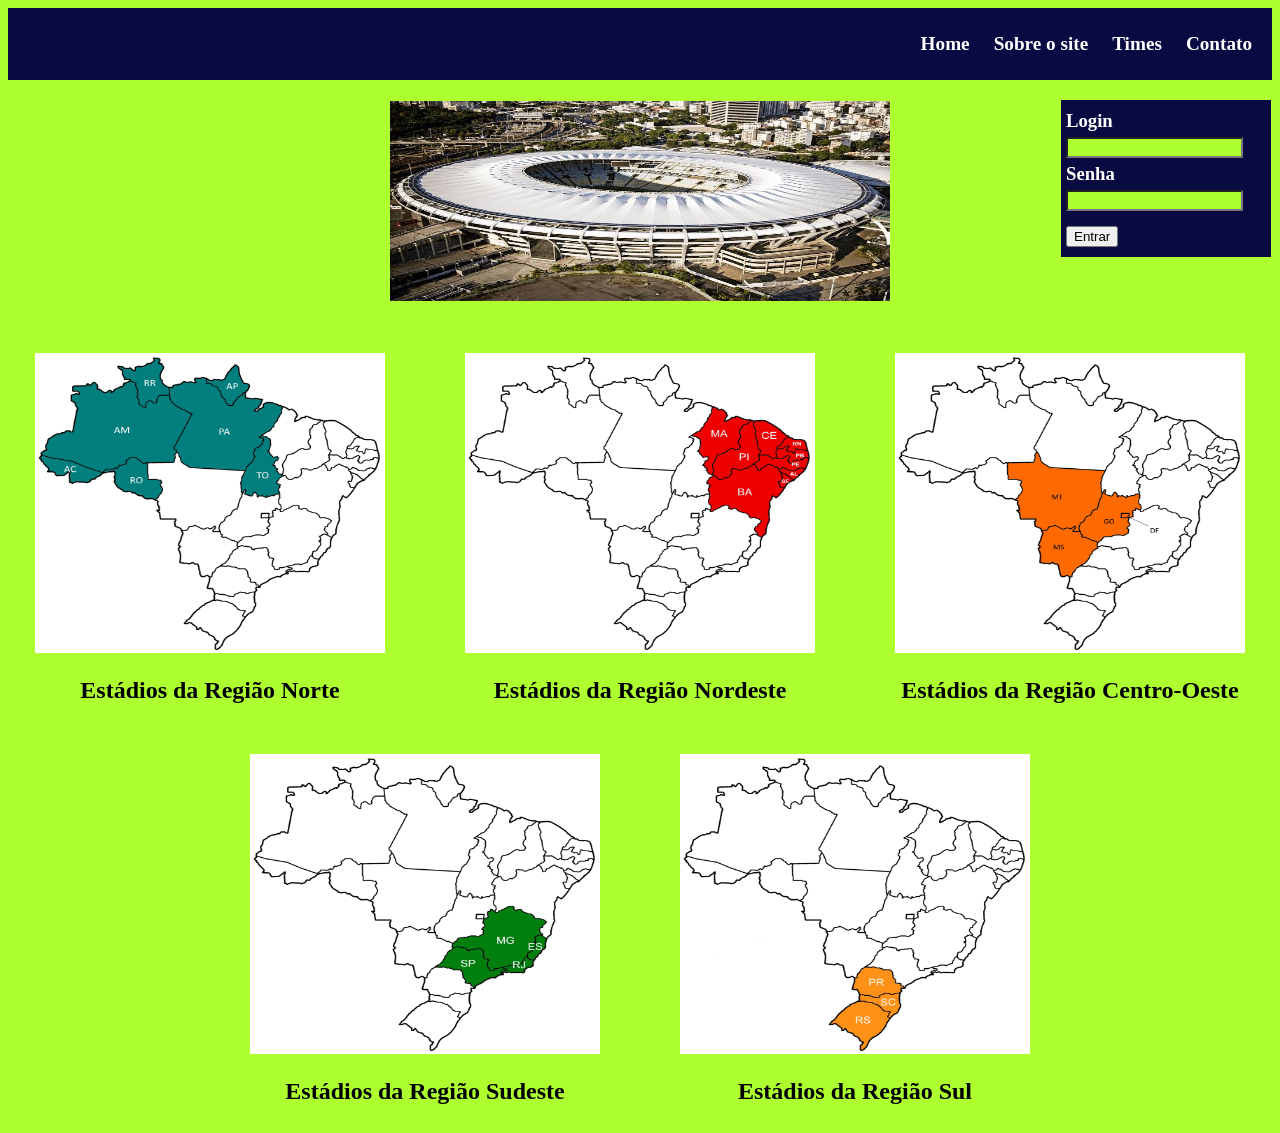
<file: public/index.html>
<!DOCTYPE html>
<html lang="en">
<head>
    <meta charset="UTF-8">
    <meta name="viewport" content="width=device-width, initial-scale=1.0">
    <title>Site</title>
    <link rel="stylesheet" href="style.css">
</head>
<body>
    <div class="container">
    <header>
        <nav class = "menu">
            <ul>
                <li><a href="index.html">Home</a></li>
                <li><a href="sobre.html">Sobre o site</a></li>
                <li><a href="times.html">Times</a></li>
                <li><a href="contato.html">Contato</a></li>
            </ul>
        </nav>
    </header>
    </div>


    <main>
        <h1 class="imagem_principal">
            <img src="Estadio-Maracana.jpg" alt="Imagem de destaque">
        </h1>

        <div class="regioesNNCO">
        <article class="regioescima">
            <img src="Região Norte.jpg" alt="Imagem destaque" >
            <h2 class="titulocima">
                Estádios da Região Norte
            </h2>
        </article>

        <article class="regioescima">
            <img src="Região Nordeste.jpg" alt="Imagem destaque" >
            <h2 class="titulocima">
                Estádios da Região Nordeste
            </h2>
        </article>

        <article class="regioescima">
            <img src="Região Centro-Oeste.jpg" alt="Imagem destaque" >
            <h2 class="titulocima">
                Estádios da Região Centro-Oeste 
            </h2>
        </article>
        </div>

        <div class="regioesSS">
        <article class="regioesbaixo">
            <img src="Região Sudeste.jpg" alt="Imagem destaque" height="100px">
            <h2 class="titulosudeste">
                Estádios da Região Sudeste
            </h2>
        </article>

        <article class="regioesbaixo">
            <img src="Região Sul.jpg" alt="Imagem destaque" height="100px">
            <h2 class="titulosul">
                Estádios da Região Sul
            </h2>
        </article>
        </div>

    </main>


    <aside>
        <div class="caixa-login">
            <h3 class="titulo">
                Login
            </h3>
            <input type="text" class="login">
            <h3 class="titulo">
                Senha
            </h3>
            <input type="password" class="Senha">
            <h4 class="botao">
            <button>Entrar</button>
            </h4>
        </div>
    </aside>
</body>
</html>
</file>
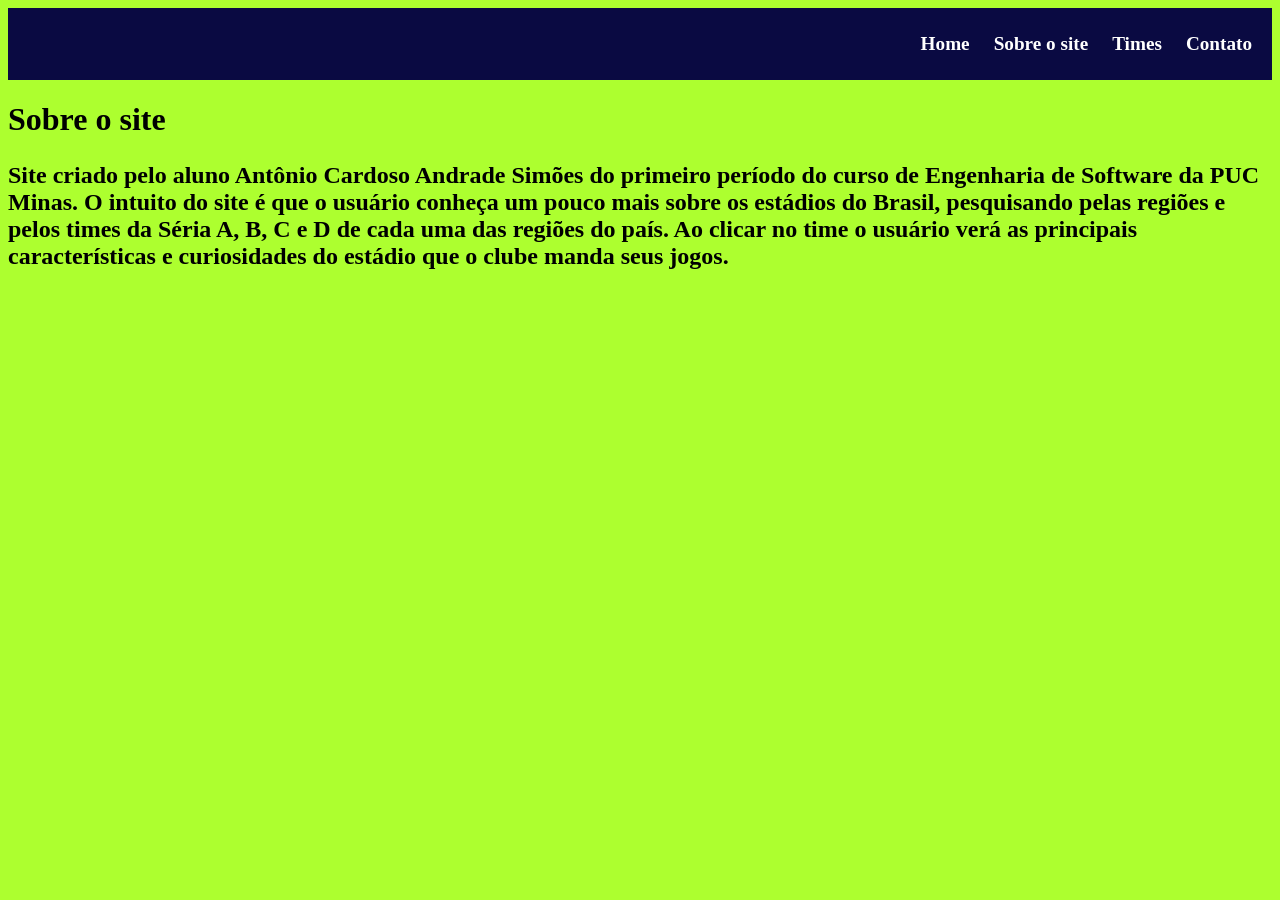
<file: public/sobre.html>
<!DOCTYPE html>
<html lang="en">
<head>
    <meta charset="UTF-8">
    <meta name="viewport" content="width=device-width, initial-scale=1.0">
    <title>Sobre</title>
    <link rel="stylesheet" href="style.css">
</head>
<body>
    <div class="container">
    <header>
        <nav class = "menu">
            <ul>
                <li><a href="index.html">Home</a></li>
                <li><a href="sobre.html">Sobre o site</a></li>
                <li><a href="times.html">Times</a></li>
                <li><a href="contato.html">Contato</a></li>
            </ul>
        </nav>
    </header>
    </div>

    <main>
        <h1 class="Sobre">
            Sobre o site
        </h1>
        <h2 class="descriçaosite">
            <p>Site criado pelo aluno Antônio Cardoso Andrade Simões do primeiro período do curso de Engenharia de Software da PUC Minas.
            O intuito do site é que o usuário conheça um pouco mais sobre os estádios do Brasil, pesquisando pelas regiões e pelos times da Séria A, B, C e D de cada uma das regiões do país.
            Ao clicar no time o usuário verá as principais características e curiosidades do estádio que o clube manda seus jogos.</p> 
        </h2>
    </main>
</body>
</file>
<file: public/style.css>
body {
    background-color: greenyellow;
}
header {
    background-color: rgb(10, 10, 66);
    padding: 25px 0;
}
.menu ul {
    list-style: none;
    text-align: right;
    margin: 0;
}

.menu ul li a {
    color: white;
    text-decoration: none;
    font-weight: bold;
    font-size: larger;
}
.menu ul li{
    display: inline;
    margin-right: 20px;
}
.imagem_principal img{
    display: block;
    margin: auto;
    width: 500px;
    height: 200px;
}
.regioesNNCO{
    display: flex;
    justify-content: center;
    gap: 80px;
}
.regioesNNCO img{
    width: 350px;
    height: 300px;
    margin-top: 30px;
}
.regioescima{
    text-align: center;
}
.regioesSS{
    display: flex;
    justify-content: center;
    gap: 80px;
}
.regioesSS img{
    width: 350px;
    height: 300px;
    margin-top: 30px;
}
.regioesbaixo{
    text-align: center;
}
aside{
    position: absolute;
    top: 100px;
    right: 9px;
}
.caixa-login{
    background-color: rgb(10, 10, 66);
    padding: 5px;
    width: 200px;
}
.botao{
    margin-top: 15px;
    margin-bottom: 5px;
}
.titulo{
    color: white;
    margin-top: 5px;
    margin-bottom: 5px;
}
input{
    background-color: greenyellow;
}
</file>
